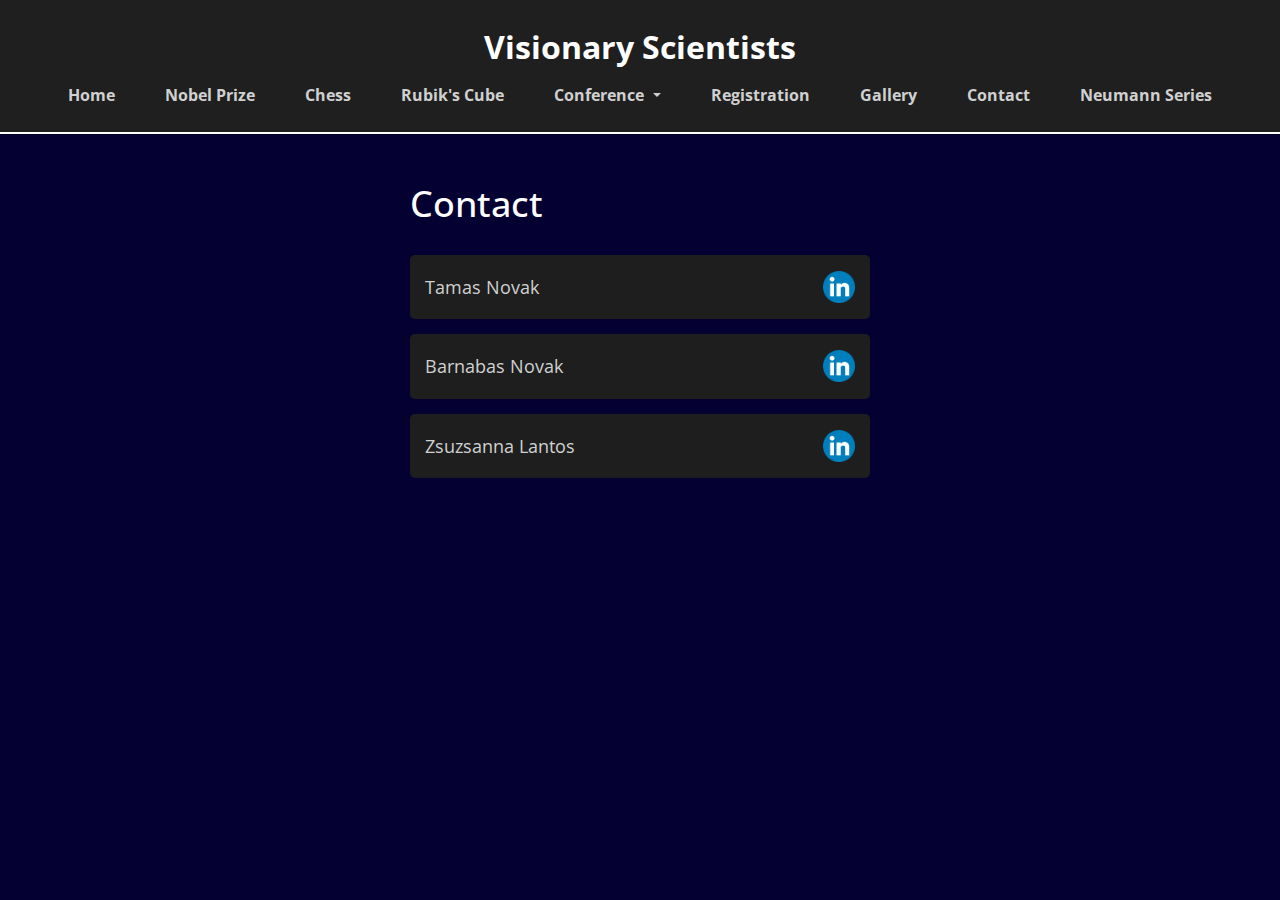
<file: contact.html>
<!DOCTYPE HTML>
<html>
<head>
    <title>Visionary Scientists</title>
     <meta charset="utf-8" />
    <meta name="viewport" content="width=device-width, initial-scale=1, user-scalable=no" />
    <meta name="description" content="Join the Visionary Scientists at the 2024 Neumann Series Conference at Liberty Science Center. Celebrate mathematics, AI, game theory, and more." />
    <meta name="keywords" content="Visionary Scientists, visionary science, VISIONARY SCIENCE, visionary sciences, visionaryscientists, VISIONARYSCIENTISTS, neumannseries, libertysciencecenterhostsvisionaryscientists, Liberty Science Center, Tamas Novak, Barnabas Novak, John von Neumann, game theory, chess, Rubik's Cube" />
    <meta name="author" content="Tamas Novak, Barnabas Novak" />
    <link rel="stylesheet" href="https://fonts.googleapis.com/css2?family=Open+Sans:wght@300;400;600&display=swap">
    <link rel="stylesheet" href="https://stackpath.bootstrapcdn.com/bootstrap/4.5.2/css/bootstrap.min.css">
    <link rel="stylesheet" href="assets/css/styles.css" />
    <!-- Google tag (gtag.js) -->
    <script async src="https://www.googletagmanager.com/gtag/js?id=G-LW2LMRQT2Z"></script>
    <script>
        window.dataLayer = window.dataLayer || [];
        function gtag() { dataLayer.push(arguments); }
        gtag('js', new Date());
        gtag('config', 'G-LW2LMRQT2Z');
    </script>
</head>

<body class="is-preload">

    <!-- Wrapper -->
    <div id="page-wrapper">

        <!-- Navigation -->
        <header id="header" class="Neumann Series conference, third conference as Visionaries of Sciences, Visionary Scientists at Neumann Conference 2024">
            <h1><a href="index.html" alt="Visionary Scientists, Neumann Conference, Neumann Conference Series">Visionary Scientists</a></h1>
            <nav id="nav">
                <ul class="nav justify-content-center">
                    <li class="nav-item"><a class="nav-link" href="index.html">Home</a></li>
                    <li class="nav-item"><a class="nav-link" href="nobelprize.html">Nobel Prize</a></li>
                    <li class="nav-item"><a class="nav-link" href="chess.html">Chess</a></li>
                    <li class="nav-item"><a class="nav-link" href="rubikscube.html">Rubik's Cube</a></li>
                    <li class="nav-item dropdown">
                        <a class="nav-link dropdown-toggle" href="conference.html" id="dropdownMenuLink" role="button" data-toggle="dropdown" aria-haspopup="true" aria-expanded="false">
                            Conference
                        </a>
                        <div class="dropdown-menu" aria-labelledby="dropdownMenuLink">
                            <a class="dropdown-item" href="speakers.html">Speakers</a>
                            <a class="dropdown-item" href="program.html">Programs</a>
                        </div>
                    </li>
                    <li class="nav-item"><a class="nav-link" href="registration.html">Registration</a></li>
                    <li class="nav-item"><a class="nav-link" href="gallery.html">Gallery</a></li>
                    <li class="nav-item"><a class="nav-link" href="contact.html">Contact</a></li>
                    <li class="nav-item"><a class="nav-link" href="https://www.neumannseries.com">Neumann Series</a></li>
                </ul>
            </nav>
        </header>

            <!-- Contact Container -->
    <div id="contact-container" class="container mt-5">
        <h1>Contact</h1>
        <div class="contact-item d-flex justify-content-between align-items-center">
            <p>Tamas Novak</p>
            <a href="https://www.linkedin.com/in/tamas-novak-820b3364/" target="_blank">
                <img src="images/LinkedIn_icon_circle.svg.png" alt="Tamas Novak LinkedIn Profile">
            </a>
        </div>
        <div class="contact-item d-flex justify-content-between align-items-center">
            <p>Barnabas Novak</p>
            <a href="https://www.linkedin.com/in/barnabas-novak/" target="_blank">
                <img src="images/LinkedIn_icon_circle.svg.png" alt="Barnabas Novak LinkedIn Profile">
            </a>
        </div>
        <div class="contact-item d-flex justify-content-between align-items-center">
            <p>Zsuzsanna Lantos</p>
            <a href="https://www.linkedin.com/in/zsuzsanna-lantos-902105153/" target="_blank">
                <img src="images/LinkedIn_icon_circle.svg.png" alt="Zsuzsanna Lantos LinkedIn Profile">
            </a>
        </div>
    </div>

    <!-- Bootstrap JS and dependencies -->
    <script src="https://code.jquery.com/jquery-3.5.1.slim.min.js"></script>
    <script src="https://cdn.jsdelivr.net/npm/@popperjs/core@2.9.2/dist/umd/popper.min.js"></script>
    <script src="https://stackpath.bootstrapcdn.com/bootstrap/4.5.2/js/bootstrap.min.js"></script>
</body>
</html>
</file>
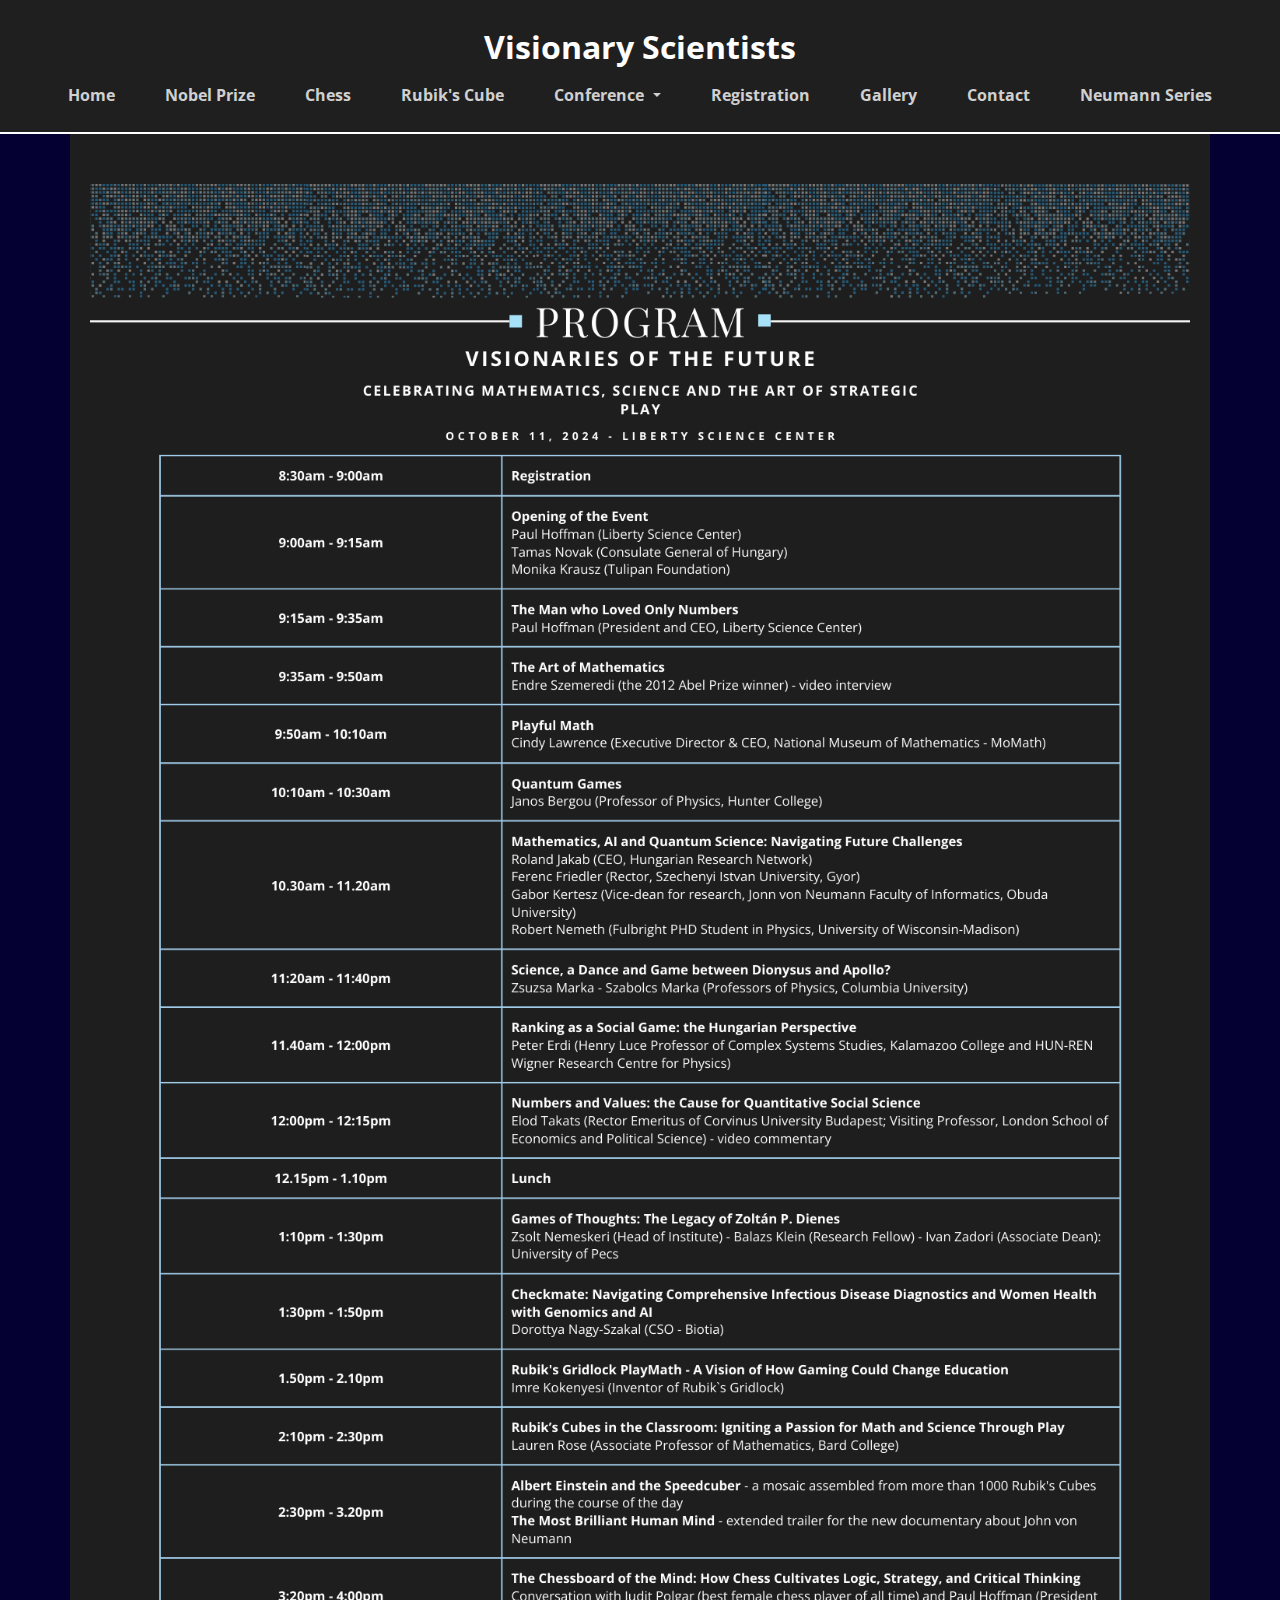
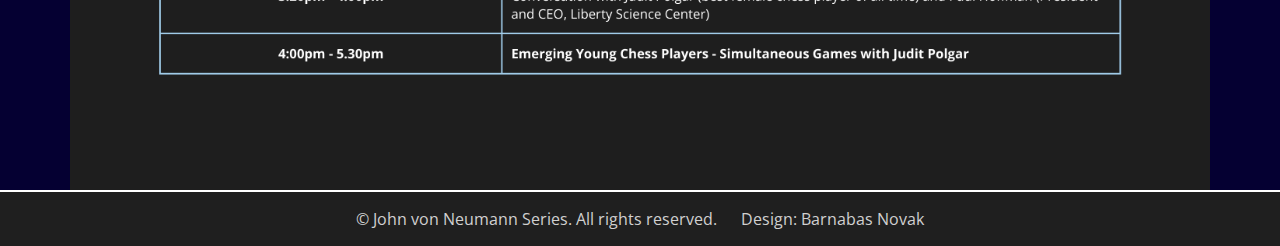
<file: program.html>
<!DOCTYPE HTML>
<html>
<head>
    <title>Visionary Scientists</title>
     <meta charset="utf-8" />
    <meta name="viewport" content="width=device-width, initial-scale=1, user-scalable=no" />
    <meta name="description" content="Join the Visionary Scientists at the 2024 Neumann Series Conference at Liberty Science Center. Celebrate mathematics, AI, game theory, and more." />
    <meta name="keywords" content="Visionary Scientists, visionary science, VISIONARY SCIENCE, visionary sciences, visionaryscientists, VISIONARYSCIENTISTS, neumannseries, libertysciencecenterhostsvisionaryscientists, Liberty Science Center, Tamas Novak, Barnabas Novak, John von Neumann, game theory, chess, Rubik's Cube" />
    <meta name="author" content="Tamas Novak, Barnabas Novak" />
    <link rel="stylesheet" href="https://fonts.googleapis.com/css2?family=Open+Sans:wght@300;400;600&display=swap">
    <link rel="stylesheet" href="https://stackpath.bootstrapcdn.com/bootstrap/4.5.2/css/bootstrap.min.css">
    <link rel="stylesheet" href="assets/css/styles.css" />
    <!-- Google tag (gtag.js) -->
    <script async src="https://www.googletagmanager.com/gtag/js?id=G-LW2LMRQT2Z"></script>
    <script>
        window.dataLayer = window.dataLayer || [];
        function gtag() { dataLayer.push(arguments); }
        gtag('js', new Date());
        gtag('config', 'G-LW2LMRQT2Z');
    </script>
    </head>
    
    <style>
        .image-wrapper {
            display: flex;
            justify-content: center;
            align-items: center;
        }
    
        .image-wrapper img {
            width: 100%; 
            max-width: 1200px;
            height: auto; 
        }
    </style>


<body class="is-preload">

    <!-- Wrapper -->
    <div id="page-wrapper">

        <!-- Navigation -->
        <header id="header" class="Neumann Series conference, third conference as Visionaries of Sciences, Visionary Scientists at Neumann Conference 2024">
            <h1><a href="index.html" alt="Visionary Scientists, Neumann Conference, Neumann Conference Series">Visionary Scientists</a></h1>
            <nav id="nav">
                <ul class="nav justify-content-center">
                    <li class="nav-item"><a class="nav-link" href="index.html">Home</a></li>
                    <li class="nav-item"><a class="nav-link" href="nobelprize.html">Nobel Prize</a></li>
                    <li class="nav-item"><a class="nav-link" href="chess.html">Chess</a></li>
                    <li class="nav-item"><a class="nav-link" href="rubikscube.html">Rubik's Cube</a></li>
                    <li class="nav-item dropdown">
                        <a class="nav-link dropdown-toggle" href="conference.html" id="dropdownMenuLink" role="button" data-toggle="dropdown" aria-haspopup="true" aria-expanded="false">
                            Conference
                        </a>
                        <div class="dropdown-menu" aria-labelledby="dropdownMenuLink">
                            <a class="dropdown-item" href="speakers.html">Speakers</a>
                            <a class="dropdown-item" href="program.html">Programs</a>
                        </div>
                    </li>
                    <li class="nav-item"><a class="nav-link" href="registration.html">Registration</a></li>
                    <li class="nav-item"><a class="nav-link" href="gallery.html">Gallery</a></li>
                    <li class="nav-item"><a class="nav-link" href="contact.html">Contact</a></li>
                    <li class="nav-item"><a class="nav-link" href="https://www.neumannseries.com">Neumann Series</a></li>
                </ul>
            </nav>
        </header>

        <section id="main" class="container">
            <div class="image-wrapper text-center">
            <div class="image-wrapper">
                <img src="images/Visionary Scientists.png" class="img-fluid" alt="Visionary Scientists Conference Program, details, schedule">
            </div>
        </div>
        </section>

         <!-- Footer -->
         <footer id="footer">
            <ul class="copyright">
                <li>&copy; John von Neumann Series. All rights reserved.</li>
                <li>Design: Barnabas Novak</li>
            </ul>
        </footer>
</file>
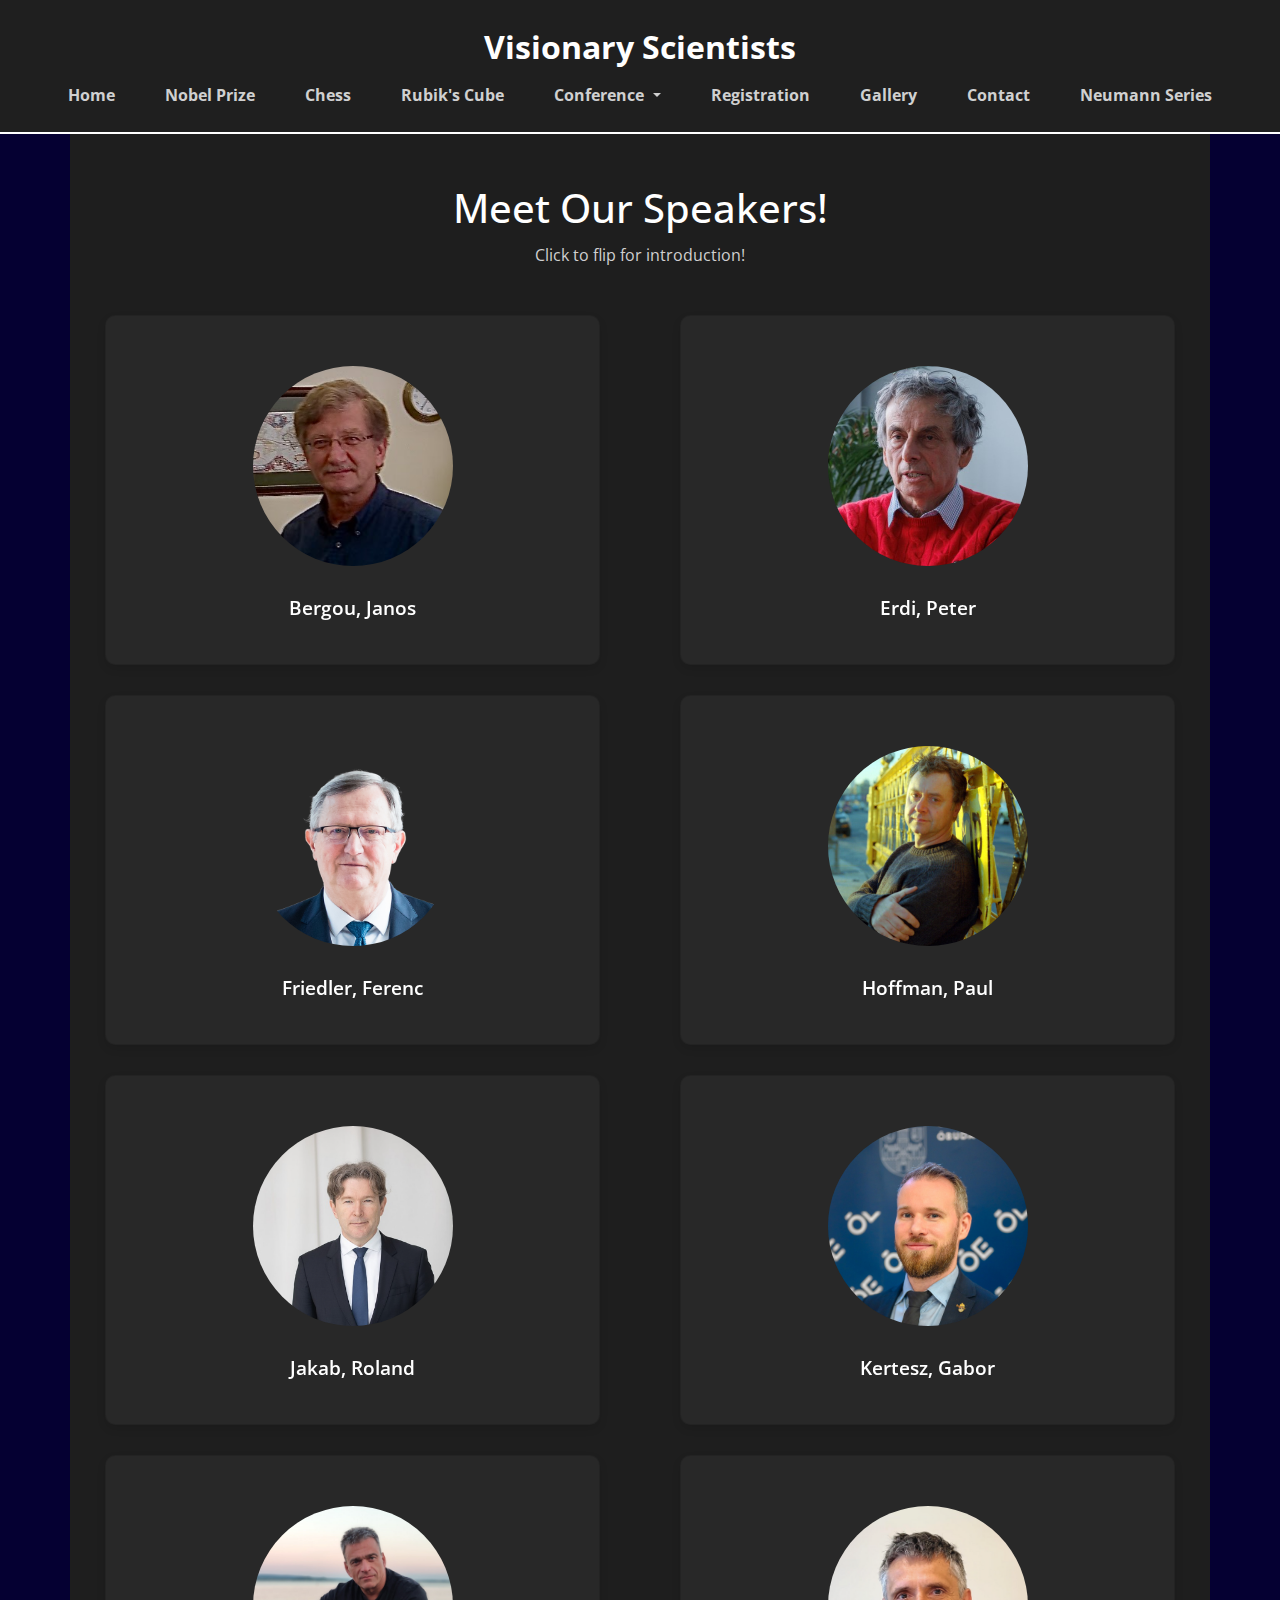
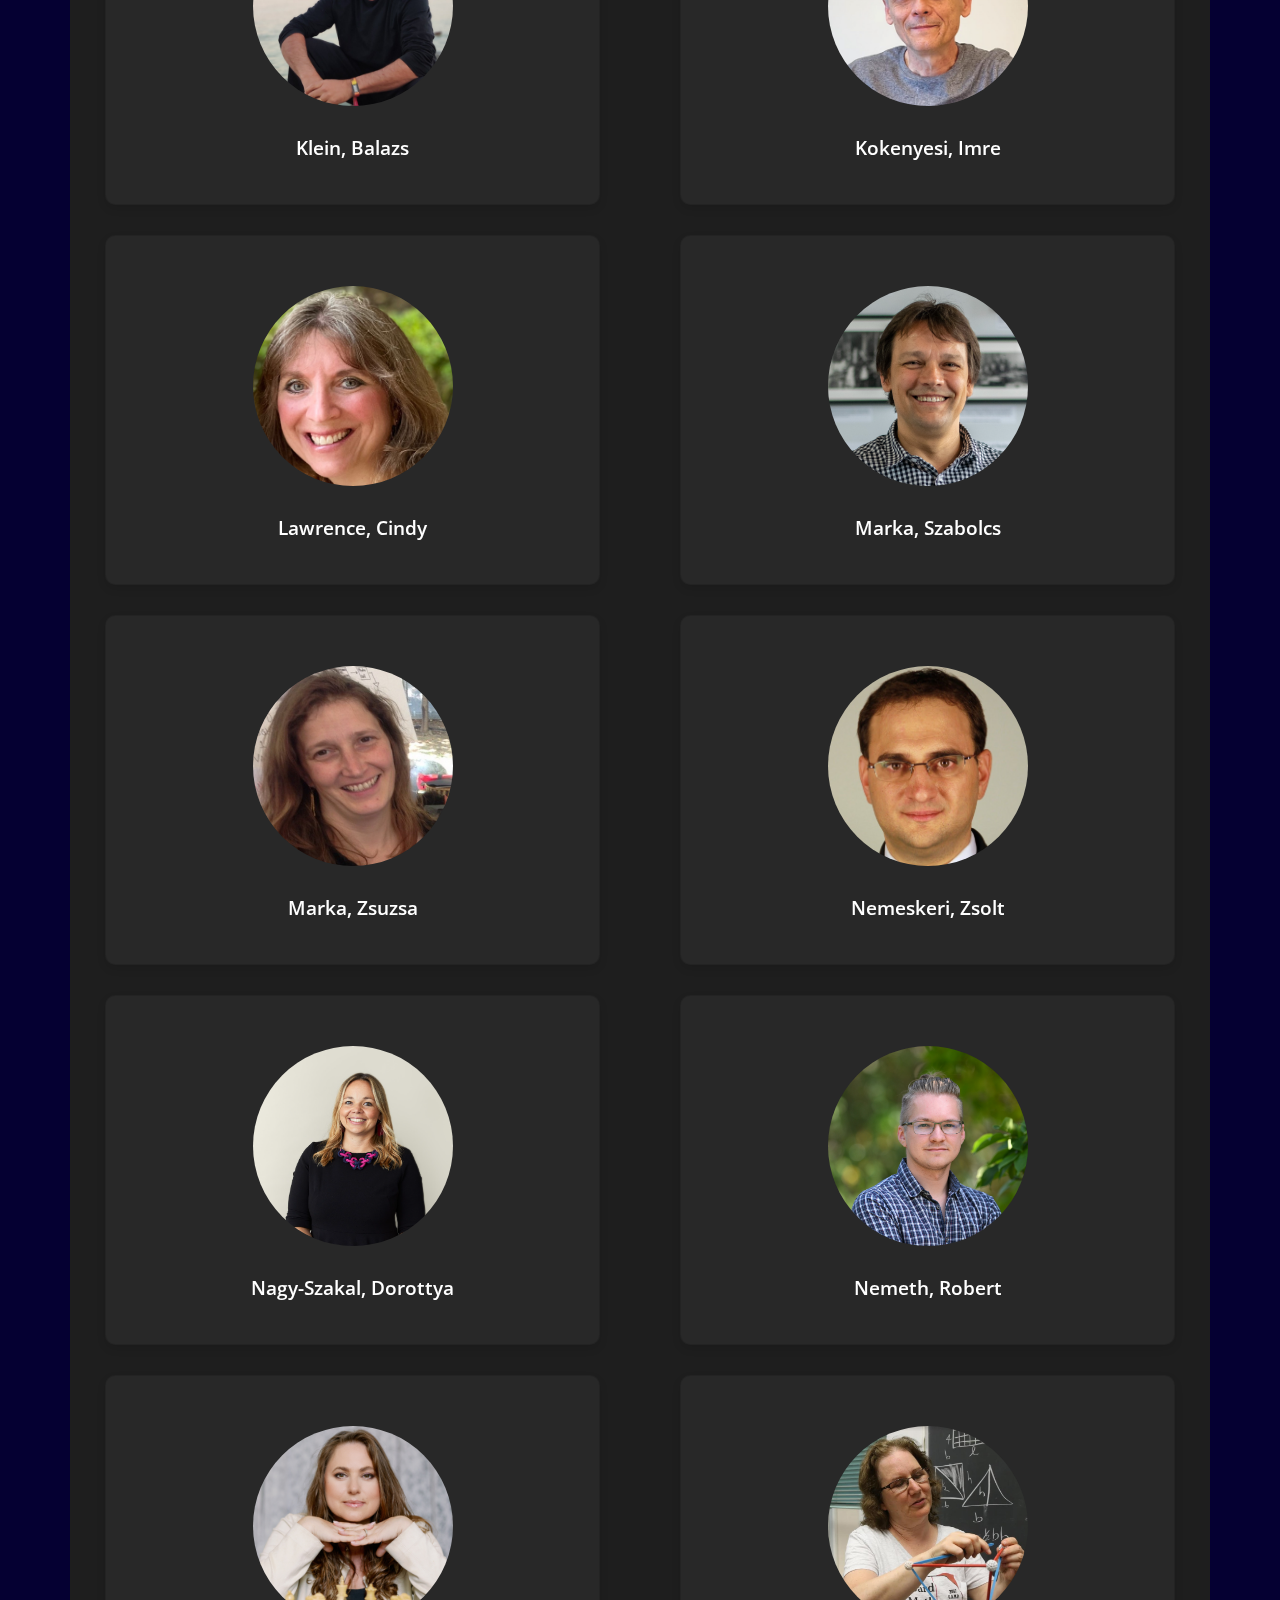
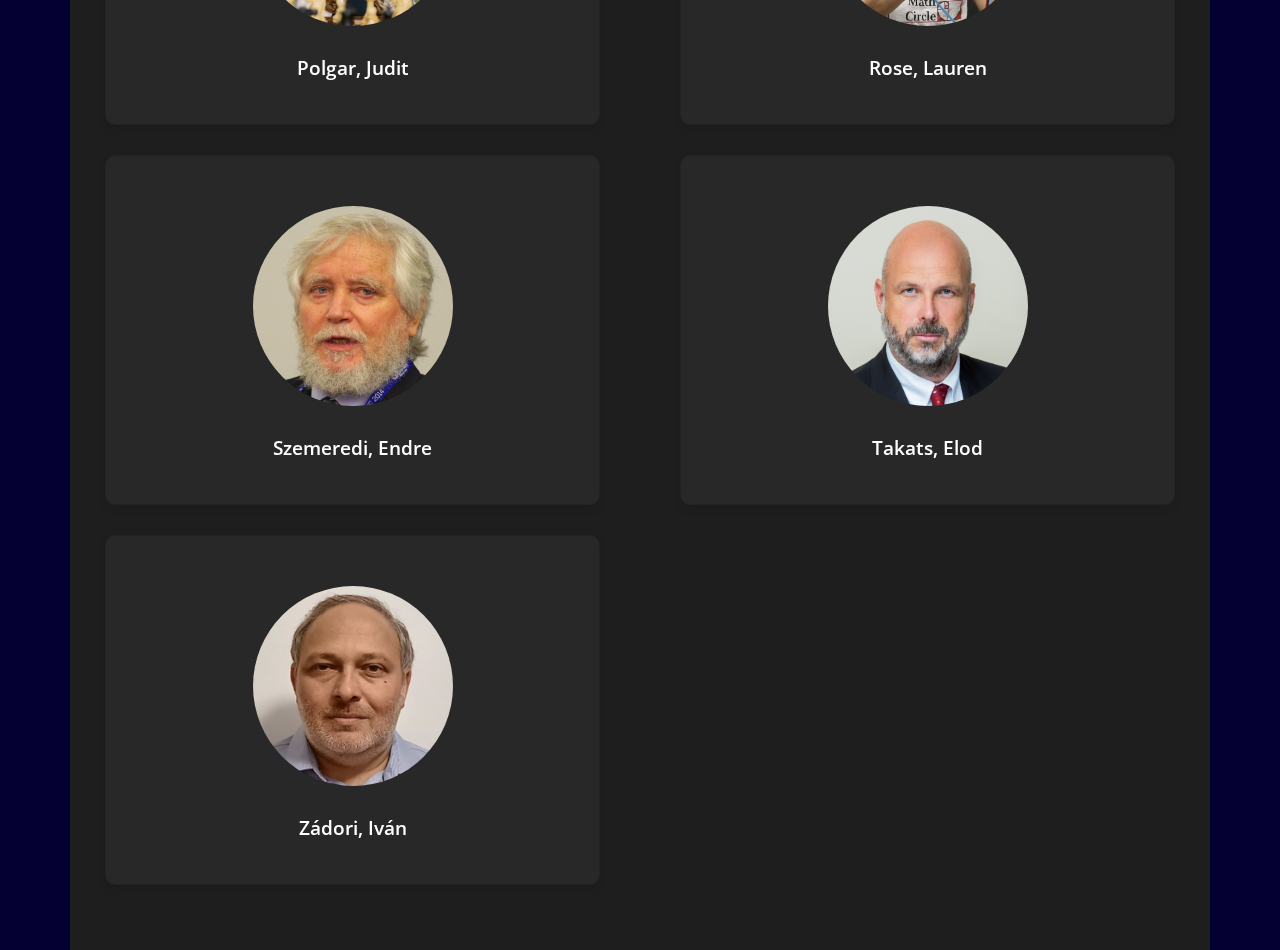
<file: speakers.html>
<!DOCTYPE HTML>
<html>
<head>
    <title>Visionary Scientists</title>
     <meta charset="utf-8" />
    <meta name="viewport" content="width=device-width, initial-scale=1, user-scalable=no" />
    <meta name="description" content="Join the Visionary Scientists at the 2024 Neumann Series Conference at Liberty Science Center. Celebrate mathematics, AI, game theory, and more." />
    <meta name="keywords" content="Visionary Scientists, visionary science, VISIONARY SCIENCE, visionary sciences, visionaryscientists, VISIONARYSCIENTISTS, neumannseries, libertysciencecenterhostsvisionaryscientists, Liberty Science Center, Tamas Novak, Barnabas Novak, John von Neumann, game theory, chess, Rubik's Cube" />
    <meta name="author" content="Tamas Novak, Barnabas Novak" />
    <link rel="stylesheet" href="https://fonts.googleapis.com/css2?family=Open+Sans:wght@300;400;600&display=swap">
    <link rel="stylesheet" href="https://stackpath.bootstrapcdn.com/bootstrap/4.5.2/css/bootstrap.min.css">
    <link rel="stylesheet" href="assets/css/styles.css" />
    <!-- Google tag (gtag.js) -->
    <script async src="https://www.googletagmanager.com/gtag/js?id=G-LW2LMRQT2Z"></script>
    <script>
        window.dataLayer = window.dataLayer || [];
        function gtag() { dataLayer.push(arguments); }
        gtag('js', new Date());
        gtag('config', 'G-LW2LMRQT2Z');
    </script>
    </head>


    <style>
        /* Container for all flashcards */
        .flashcard-container {
            display: flex;
            flex-wrap: wrap;
            justify-content: space-between;
        }

        /* Individual card styling */
        .card {
            background-color: rgb(40, 40, 40); /* Set card background color */
            margin: 15px;
            padding: 0; /* Remove padding to allow full container use */
            border-radius: 10px;
            box-shadow: 0 4px 8px rgba(0, 0, 0, 0.1);
            width: 45%; /* Two cards per row */
            position: relative;
            perspective: 1000px; /* For 3D flip effect */
            cursor: pointer; /* Makes card clickable */
            height: 350px; /* Set fixed height for each card */
        }

        /* Inner container for flipping */
        .flip-card-inner {
            position: relative;
            width: 100%;
            height: 100%;
            transition: transform 0.6s;
            transform-style: preserve-3d;
        }

        /* Front and back of the card */
        .card-front, .card-back {
            position: absolute;
            width: 100%;
            height: 100%;
            backface-visibility: hidden;
            display: flex;
            flex-direction: column;
            justify-content: flex-start; /* Align items at the top */
            align-items: center;
            padding: 0; /* Remove padding */
            border-radius: 10px;
        }

        /* Back styling */
        .card-back {
            transform: rotateY(180deg);
            background-color: rgb(40, 40, 40);
            color: white;
        }

        /* Card flipping on click */
        .flipped .flip-card-inner {
            transform: rotateY(180deg);
        }

        /* Image styling */
        .speaker-img {
            width: 200px; /* Increase image size */
            height: 200px; /* Increase image size */
            border-radius: 50%;
            margin-bottom: 0;
            margin-top: 50px; /* Remove margin */
        }

        /* Title and description */
        .card-title {
            font-size: 1.2rem; /* Reduce font size */
            font-weight: 600;
            color: white;
            margin-top: 10px;
            text-align: center; /* Center title */
        }

        .card-text {
            font-size: 0.7rem; /* Reduce font size */
            margin: 0; /* Remove margin */
            text-align: justify; /* Justify text */
            color: white;
            width: 100%; /* Full width */
            overflow: hidden; /* Hide overflow */
            text-overflow: ellipsis; /* Add ellipsis for overflow text */
            white-space: normal; /* Allow text to wrap */
        }

        /* Adjust card layout for smaller screens */
        @media (max-width: 768px) {
            .card {
                width: 100%; /* Full width on small screens */
            }
        }

    </style>
<body class="is-preload">

    <!-- Wrapper -->
    <div id="page-wrapper">

        <!-- Navigation -->
        <header id="header" class="Neumann Series conference, third conference as Visionaries of Sciences, Visionary Scientists at Neumann Conference 2024">
            <h1><a href="index.html" alt="Visionary Scientists, Neumann Conference, Neumann Conference Series">Visionary Scientists</a></h1>
            <nav id="nav">
                <ul class="nav justify-content-center">
                    <li class="nav-item"><a class="nav-link" href="index.html">Home</a></li>
                    <li class="nav-item"><a class="nav-link" href="nobelprize.html">Nobel Prize</a></li>
                    <li class="nav-item"><a class="nav-link" href="chess.html">Chess</a></li>
                    <li class="nav-item"><a class="nav-link" href="rubikscube.html">Rubik's Cube</a></li>
                    <li class="nav-item dropdown">
                        <a class="nav-link dropdown-toggle" href="conference.html" id="dropdownMenuLink" role="button" data-toggle="dropdown" aria-haspopup="true" aria-expanded="false">
                            Conference
                        </a>
                        <div class="dropdown-menu" aria-labelledby="dropdownMenuLink">
                            <a class="dropdown-item" href="speakers.html">Speakers</a>
                            <a class="dropdown-item" href="program.html">Programs</a>
                        </div>
                    </li>
                    <li class="nav-item"><a class="nav-link" href="registration.html">Registration</a></li>
                    <li class="nav-item"><a class="nav-link" href="gallery.html">Gallery</a></li>
                    <li class="nav-item"><a class="nav-link" href="contact.html">Contact</a></li>
                    <li class="nav-item"><a class="nav-link" href="https://www.neumannseries.com">Neumann Series</a></li>
                </ul>
            </nav>
        </header>

    <!-- Wrapper -->
    <div id="page-wrapper">

        <!-- Main content -->
        <section id="main" class="container">
            <h1 align="center">Meet Our Speakers!</h1>
            <p align="center">Click to flip for introduction!</p>
            <div class="flashcard-container">
                

                 <!-- Speaker 17 -->
                 <div class="card flashcard" id="speaker17" onclick="flipCard('speaker17')">
                    <div class="flip-card-inner">
                        <div class="card-front">
                            <img src="images/bergou.png" alt="Bergou, Janos" class="speaker-img">
                            <div class="card-body">
                                <h3 class="card-title">Bergou, Janos</h3>
                            </div>
                        </div>
                        <div class="card-back">
                            <div class="card-body">
                                <p class="card-text">János Bergou is a Hungarian physicist and academic who currently holds a professorship at Hunter College and the Graduate Center of the City University of New York. He has been a Fellow of the Optical Society of America since 2006, and the American Physical Society since 2009 for "outstanding work in the field of quantum optics and quantum information”.  He was awarded the Officer’s Cross of the Order of Merit of the Republic of Hungary (2013). He is Honorary Doctor of the University of Pécs (2013) and External Member of the Chilean Academy of Science since 2017. He earned a Master of Science (1970) and a PhD summa cum laude in Theoretical Physics (1975) from the Loránd Eötvös University in Budapest. He received the degree of Doctor of Science from the Hungarian Academy of Sciences in 1994. He is the founding president of the New York Hungarian Scientific Society, which regularly brings together scientists born in Hungary and working in the United States.</p>
                            </div>
                        </div>
                    </div>
                </div>


                <!-- Speaker 1 -->
                <div class="card flashcard" id="speaker1" onclick="flipCard('speaker1')">
                    <div class="flip-card-inner">
                        <div class="card-front">
                            <img src="images/erdi.jpg" alt="Erdi, Peter" class="speaker-img">
                            <div class="card-body">
                                <h3 class="card-title">Erdi, Peter</h3>
                            </div>
                        </div>
                        <div class="card-back">
                            <div class="card-body">
                                <p class="card-text">Péter Érdi has served since 2002 as the Henry Luce Professor of Complex Systems Studies at Kalamazoo College in Kalamazoo, Michigan, where he teaches interdisciplinary classes and is cross-appointed in the physics and psychology departments. Péter Érdi grew up in Budapest, now an emeritus research professor at the Wigner Research Centre for Physics. Érdi served as the Editor-in-Chief of the Elsevier journal Cognitive Systems Research and vice-president of the International Neural Network Society. He is a founding director of a study abroad program, the Budapest Semester in Cognitive Science, which takes international students to Budapest for a semester. Péter Érdi has written well-accepted books published by Princeton University Press, MIT Press, and Springer. The book RANKING: The Unwritten Rules of the Social Game We All Play (Oxford University Press, 2020) has been translated into Chinese (with both simple and complex characters), German, Hungarian, Japanese, and Korean.</p>
                            </div>
                        </div>
                    </div>
                </div>

                <!-- Speaker 19 -->
                <div class="card flashcard" id="speaker19" onclick="flipCard('speaker19')">
                    <div class="flip-card-inner">
                        <div class="card-front">
                            <img src="images/Prof_Dr_Friedler_Ferenc.png" alt="Friedler, Ferenc" class="speaker-img">
                            <div class="card-body">
                                <h3 class="card-title">Friedler, Ferenc</h3>
                            </div>
                        </div>
                        <div class="card-back">
                            <div class="card-body">
                                <p class="card-text">Professor Ferenc Friedler graduated in mathematics (1977), received CSc degree (1990) and
                                    Doctor of Science degree (1995) in process systems engineering. His main research activity is
                                    related to the design and operation of complex engineering systems. Together with late L.T.
                                    Fan, founders of the P-graph framework to provide theoretical basis for synthesizing complex
                                    engineering systems. Founder of international conferences and academic organizations. As the
                                    president of John von Neumann Computer Society (2013 – 2019), initiated the foundation of
                                    John von Neumann Professorship at Budapest University of Technology and Economics.
                                    Currently, he is the Rector and Scientific Vice-president of Széchenyi István University. Honored
                                    with several awards including John von Neumann Prize, 2007; Dennis Gabor Prize, 2008;
                                    Széchenyi Prize, 2010; Egervary Memorial Award, 2010; Honorary doctorate, National Technical
                                    University Kharkiv, 2012.</p>
                            </div>
                        </div>
                    </div>
                </div>
                

                <!-- Speaker 2 -->
                <div class="card flashcard" id="speaker2" onclick="flipCard('speaker2')">
                    <div class="flip-card-inner">
                        <div class="card-front">
                            <img src="images/Hoffman, Paul.jpg" alt="Hoffman, Paul" class="speaker-img">
                            <div class="card-body">
                                <h3 class="card-title">Hoffman, Paul</h3>
                            </div>
                        </div>
                        <div class="card-back">
                            <div class="card-body">
                                <p class="card-text">Paul Hoffman is the President and CEO of Liberty Science Center. As a writer, Hoffman's work explores the relationship between genius, madness, obsession and creativity. He is the author of 11 books, most recently a memoir about the world of championship chess, King’s Gambit: A Son, a Father, and the World’s Most Dangerous Game. Hoffman’s first biography, The Man Who Loved Only Numbers: The Story of Paul Erdös and the Search for Mathematical Truth, was published in 16 languages and won the Rhône-Poulenc prize for best science book of the year. A noted expert on the public understanding of science, Hoffman has advised NASA, the National Science Foundation, the National Academy of Engineering, the American Association for the Advancement of Science, and the Institute of Electrical and Electronics Engineers. Hoffman was elected to the American Academy of Arts and Sciences and graduated summa cum laude and Phi Beta Kappa from Harvard College. He has played chess with Magnus Carlsen, Garry Kasparov, Judit Polgár, and Howard Stern.  </p>
                            </div>
                        </div>
                    </div>
                </div>


                <!-- Speaker 3 -->
                <div class="card flashcard" id="speaker3" onclick="flipCard('speaker3')">
                    <div class="flip-card-inner">
                        <div class="card-front">
                            <img src="images/jakab.png" alt="Jakab, Roland" class="speaker-img">
                            <div class="card-body">
                                <h3 class="card-title">Jakab, Roland</h3>
                            </div>
                        </div>
                        <div class="card-back">
                            <div class="card-body">
                                <p class="card-text">Roland Jakab is the Chief Executive Officer of HUN-REN (Hungarian Research
                                    Network). He started his professional career in 2000, joining Ericsson Hungary Ltd.,
                                    where he was later appointed Head of Strategy for the Central Europe region,
                                    covering eight countries. In his professional corporate activities, he has played a
                                    leading role in the introduction of several technological innovations (3G, 4G, 5G) and
                                    the dissemination of cutting-edge research and development in Hungary. Currently
                                    he chairs several professional organisations: President of the Artificial Intelligence
                                    Coalition, Chairman of the Hungarian European Business Council (HEBC), President
                                    of the Swedish Chamber of Commerce in Hungary, President of BME`s Supporters
                                    and Friends Association, Founding Vice President of the Alliance for the Future
                                    Engineers, Board member of the 5G Coalition, Member of the Cooperative Doctoral
                                    Collegium, Member of the National Advisory Committee of National Laboratories.</p>
                            </div>
                        </div>
                    </div>
                </div>

                <!-- Speaker 20 -->
                <div class="card flashcard" id="Speaker20" onclick="flipCard('Speaker20')">
                    <div class="flip-card-inner">
                        <div class="card-front">
                            <img src="images/kertesz.jpg" alt="Kertesz, Gabor" class="speaker-img">
                            <div class="card-body">
                                <h3 class="card-title">Kertesz, Gabor</h3>
                            </div>
                        </div>
                        <div class="card-back">
                            <div class="card-body">
                                <p class="card-text">Gábor Kertész is an associate professor and vice-dean for research at the John von Neumann Faculty of Informatics, Obuda University, Budapest, Hungary. A senior member of IEEE, Dr. Kertész specializes in deep learning, metric learning, and applied machine intelligence. He is the founding president of the High Performance Computing division within the John von Neumann Computer Society and serves as president of the IEEE Computational Intelligence Hungary Chapter.
                                    Earned his MSc in Computer Science from Eötvös Loránd University in 2014, he received his PhD in 2019 in Information Science and  Technology from Obuda University; his research focus was on computer vision, parallel processing and deep machine learning. He currently leads the Applied Machine Learning Research Group at Óbuda University.</p>
                            </div>
                        </div>
                    </div>
                </div>


                <!-- Speaker 4 -->
                <div class="card flashcard" id="Speaker4" onclick="flipCard('Speaker4')">
                    <div class="flip-card-inner">
                        <div class="card-front">
                            <img src="images/image.png" alt="Balázs Klein" class="speaker-img">
                            <div class="card-body">
                                <h3 class="card-title">Klein, Balazs</h3>
                            </div>
                        </div>
                        <div class="card-back">
                            <div class="card-body">
                                <p class="card-text">Balázs Klein has a Masters degree in law and psychology, and a PhD in economics. He currently researches, develops and distributes computerised online aptitude tests and talent identification tools within his own company (Testar Ltd.). Tens of thousands of the novel online adaptive ability tests he developed are administered worldwide each year with adults and children, both in the educational and in the competitive sphere. In addition to his scientific work, he also works as a person-centered psychologist in individual and group settings.</p>
                            </div>
                        </div>
                    </div>
                </div>

                <!-- Speaker 5 -->
                <div class="card flashcard" id="speaker5" onclick="flipCard('speaker5')">
                    <div class="flip-card-inner">
                        <div class="card-front">
                            <img src="images/imre kokenyesi photo.png" alt="Kokenyesi, Imre" class="speaker-img">
                            <div class="card-body">
                                <h3 class="card-title">Kokenyesi, Imre</h3>
                            </div>
                        </div>
                        <div class="card-back">
                            <div class="card-body">
                                <p class="card-text">Imre Kökényesi is a multi-award-winning game, puzzle, and toy designer, and a design educator at MOME. His expertise spans cognition research, educational methods, and engineering. He leads a team of psychologists, researchers, and IT-AI experts to create innovative, data-driven learning systems for kindergartens and schools, integrating online and offline methods. Imre’s goal is to enhance cognitive abilities through specially designed puzzles and games. His projects include a game-based cognitive test that improves traditional assessment methods and a personalized math education system for early learners, blending AI with human mentorship.</p>
                            </div>
                        </div>
                    </div>
                </div>

                 <!-- Speaker 6 -->
                 <div class="card flashcard" id="speaker6" onclick="flipCard('speaker6')">
                    <div class="flip-card-inner">
                        <div class="card-front">
                            <img src="images/Lawrence, Cindy.jpeg" alt="Lawrence, Cindy" class="speaker-img">
                            <div class="card-body">
                                <h3 class="card-title">Lawrence, Cindy</h3>
                            </div>
                        </div>
                        <div class="card-back">
                            <div class="card-body">
                                <p class="card-text">Cindy Lawrence is the Executive Director and CEO of the National Museum of Mathematics (MoMath). Under her stewardship, MoMath has attracted more than one million onsite visitors and has engaged audiences in 125 countries around the world. The innovative and engaging exhibits and programs developed by Ms. Lawrence and her team have resulted in numerous awards for MoMath, including the Communications Award for Public Outreach from the Joint Policy Board for Mathematics and the American Alliance of Museums Media and Technology Professional Network MUSE Award. In her day-to-day role, Ms. Lawrence focuses on the creative design process for exhibits and programs,as well as overseeing all aspects of operations. She serves as a consultant for math museums in formation around the world; she has delivered talks to a variety of audiences including families, teachers and students, museum professionals; women’s groups, and other math and science-oriented organizations; and she has authored numerous articles about the role of mathematics in building community. </p>
                            </div>
                        </div>
                    </div>
                </div>

                <!-- Speaker 16 -->
                <div class="card flashcard" id="speaker16" onclick="flipCard('speaker16')">
                    <div class="flip-card-inner">
                        <div class="card-front">
                            <img src="images/marka.png" alt="Marka, Szabolcs" class="speaker-img">
                            <div class="card-body">
                                <h3 class="card-title">Marka, Szabolcs</h3>
                            </div>
                        </div>
                        <div class="card-back">
                            <div class="card-body">
                                <p class="card-text">Marka Szabolcs is the co-discoverer of cosmic gravitational waves; his extensive research ranges from astrophysics to biophysics. After graduating from Kossuth Lajos University in Hungary, he earned his doctorate at Vanderbilt University in the United States. He conducted research at Cornell University and the California Institute of Technology, and in 2004 he became a lecturer at Columbia University. His work is often covered by the international media, from the New York Times to Die Zeit to the Economist. He is the recipient of the Blavatnik Prize and co-winner of several prizes, including the Breakthrough Prize in Fundamental Physics and the Gruber Cosmology Prize. He strongly believes that in addition to the search for fundamental discoveries, scientists should also invest in improving human life by using their experience and creativity. He is convinced that science can make us live happier, healthier, and longer lives; moreover, engagement in art+explorations can make it worth living!</p>
                            </div>
                        </div>
                    </div>
                </div>

                <!-- Speaker 15 -->
                <div class="card flashcard" id="speaker15" onclick="flipCard('speaker15')">
                    <div class="flip-card-inner">
                        <div class="card-front">
                            <img src="images/zsuzsa.png" alt="Marka, Zsuzsa" class="speaker-img">
                            <div class="card-body">
                                <h3 class="card-title">Marka, Zsuzsa</h3>
                            </div>
                        </div>
                        <div class="card-back">
                            <div class="card-body">
                                <p class="card-text">Professor Zsuzsa Márka is a scientist at Columbia Astrophysics Laboratory. She works on the Laser Interferometer Gravitational-wave Observatory (LIGO) project that in 2016 announced the first direct detection of gravitational-waves. Márka led the project that built the LIGO and KAGRA timing distribution systems, key subsystems for instrument control and gravitational wave data acquisition, at Columbia University. She works with members of the Columbia Experimental Gravity group on various aspects of gravitational-wave multimessenger astrophysics with a special focus on joint high-energy neutrino and gravitational wave searches. She is also involved in the development of new technologies through the Columbia BioOptics Group with a focus on combating disease transmitting vectors via optical and acoustic technologies and a murine model of neurodegenerative diseases. As the mother of four children, Márka believes educating young minds for the beauty and value of scientific endeavors is very important for progress.</p>
                            </div>
                        </div>
                    </div>
                </div>

                <!-- Speaker 7 -->
                <div class="card flashcard" id="speaker7" onclick="flipCard('speaker7')">
                    <div class="flip-card-inner">
                        <div class="card-front">
                            <img src="images/nzs kép.jpg" alt="Nemeskeri Zsolt" class="speaker-img">
                            <div class="card-body">
                                <h3 class="card-title">Nemeskeri, Zsolt</h3>
                            </div>
                        </div>
                        <div class="card-back">
                            <div class="card-body">
                                <p class="card-text">Zsolt Nemeskeri is a prominent academic leader and researcher with a deep
                                    expertise in cultural and social sciences. He currently holds the position of full
                                    professor and Director at the Institute of Cultural and Social Sciences, Faculty of
                                    Cultural Sciences, Teacher Training, and Regional Development at the University of
                                    Pécs, Hungary. In addition, he is also a full professor at Gál Ferenc University,
                                    Hungary. Dr. Nemeskéri has made substantial contributions to the academic
                                    community through his prolific publication record, which includes over 350 scientific
                                    papers. His work has garnered significant recognition, evidenced by over 500
                                    independent citations and several prestigious awards, including the R. Wayne Pace
                                    HRD Book of the Year Award and the Hungarian Innovation Award (for the Dienes
                                    MathLab innovation). His intellectual contributions are complemented by his active
                                    involvement in academic governance, including memberships in several editorial
                                    boards and scientific committees, such as the Hungarian Academy of Sciences.</p>
                            </div>
                        </div>
                    </div>
                </div>


                <!-- Speaker 14 -->
                <div class="card flashcard" id="speaker14" onclick="flipCard('speaker14')">
                    <div class="flip-card-inner">
                        <div class="card-front">
                            <img src="images/dori.png" alt="Nagy-Szakal, Dorottya" class="speaker-img">
                            <div class="card-body">
                                <h3 class="card-title">Nagy-Szakal, Dorottya</h3>
                            </div>
                        </div>
                        <div class="card-back">
                            <div class="card-body">
                                <p class="card-text">Dr. Nagy-Szakal currently holds a position as the Chief Medical Officer for Biotia, where she is responsible for the clinical molecular diagnostics lab that uses advanced genomic techniques and AI-powered reporting for clinical interpretation and pandemic response. Dr. Nagy-Szakal earned her MD and PhD in clinical medicine from Semmelweis University of Medicine in Hungary. Holding a research assistant professorship at SUNY Downstate Health Sciences University and previous postdoctoral fellowships at Baylor College of Medicine/Texas Children's Hospital and Columbia University, she has 15+ years of experience in translational medicine, pediatrics, gastroenterology and microbiology. She led cutting-edge clinical trials on fecal microbiota transplantation and developed a multi-center research program to understand the role of the gut-brain axis in the integrative neuroscience field with the ultimate goal of improving diagnostics and developing novel therapies. She is the President of the New York Hungarian Scientific Society.</p>
                            </div>
                        </div>
                    </div>
                </div>

                <!-- Speaker 8 -->
                <div class="card flashcard" id="speaker8" onclick="flipCard('speaker8')">
                    <div class="flip-card-inner">
                        <div class="card-front">
                            <img src="images/robi.JPG" alt="Nemeth, Robert" class="speaker-img">
                            <div class="card-body">
                                <h3 class="card-title">Nemeth, Robert</h3>
                            </div>
                        </div>
                        <div class="card-back">
                            <div class="card-body">
                                <p class="card-text">Róbert Németh is a third-year PhD student in physics at Eötvös Loránd University in Hungary and a Fulbright Visiting Student Researcher at the University of Wisconsin-Madison in the United States. He is working in the field of condensed matter physics and quantum information as the student of József Cserti and Gábor Széchenyi, and, temporarily, as a member of Mark Friesen's research group. His current research focuses on the readout and shuttling of spin quantum bits in semiconductor devices. Róbert received his B.Sc. and M.Sc. degrees at Eötvös Loránd University where his theses and published papers revolved around the Aharonov–Bohm effect and other magnetic phenomena in two-dimensional nanostructures. Alongside research, he is also deeply invested in education and talent care: he takes part in the teaching of both undergraduate and graduate physics courses, and he is a member of the organising committee of both the Dürer Competition for high school students and the Rudolf Ortvay International Competition in Physics for university students.</p>
                            </div>
                        </div>
                    </div>
                </div>


                 <!-- Speaker 9 -->
                 <div class="card flashcard" id="speaker9" onclick="flipCard('speaker9')">
                    <div class="flip-card-inner">
                        <div class="card-front">
                            <img src="images/Polgar_Judit.jpg" alt="Polgar, Judit" class="speaker-img">
                            <div class="card-body">
                                <h3 class="card-title">Polgar, Judit</h3>
                            </div>
                        </div>
                        <div class="card-back">
                            <div class="card-body">
                                <p class="card-text">Judit Polgar is the best female chess player in the history of the game. In 1989, at the age of just 12, she topped the adult women’s world rankings, a position she held for 26 years. At the age of 14, she was a two-time Olympic team champion in women's chess (1988, 1990) and later won two silver medals as a member of the Hungarian men’s team (2002, 2014). In 2005, she fought for the men’s world title in San Luis. She has defeated eleven world champions in classical, rapid or blitz games. Since her retirement in 2014, she has been involved in the international promotion of chess through the World Chess Festival, which is organized by the foundation that bears her name. She is the author of books, has developed the Judit Polgár Method (ChessPlayground, ChessPalace, ChessPE program) involving experts and teachers to teach chess to pre-school and school-age children, and frequently holds seminars and TED Talks. Polgár is an ambassador for UN WOMEN’s „Planet 50-50 Champion" gender equality program,” which promotes the proportional participation of women in society and the elimination of gender stereotypes. She is also an expert commentator for major international competitions.</p>
                            </div>
                        </div>
                    </div>
                </div>


                <!-- Speaker 10 -->
                <div class="card flashcard" id="speaker10" onclick="flipCard('speaker10')">
                    <div class="flip-card-inner">
                        <div class="card-front">
                            <img src="images/rose4.jpg" alt="Rose, Lauren" class="speaker-img">
                            <div class="card-body">
                                <h3 class="card-title">Rose, Lauren</h3>
                            </div>
                        </div>
                        <div class="card-back">
                            <div class="card-body">
                                <p class="card-text">Lauren Rose is a mathematics professor at Bard College. Her research areas include algebraic combinatorics, finite geometry, and recreational math. She developed the math major in the Bard Prison Initiative and oversees the math program. She is a Fellow of the Association for Women in Mathematics, and holds leadership roles in both the Math Circle and Undergraduate Research communities. She is the founder of MAGPIES: Math & Girls + Inspiration = Success, co-organizer of the JRMF Community Math Circle, past chair of the MAA SIGMAA on Math Circles, chair-elect of the UR SIGMAA, and was selected as a 2022 Fellow of the AWM. Her main goal in life is to make deep mathematics fun and accessible to diverse populations.</p>
                            </div>
                        </div>
                    </div>
                </div>

           

                <!-- Speaker 12 -->
                <div class="card flashcard" id="speaker12" onclick="flipCard('speaker12')">
                    <div class="flip-card-inner">
                        <div class="card-front">
                            <img src="images/szemeredi.jpeg" alt="Szemredi, Endre" class="speaker-img">
                            <div class="card-body">
                                <h3 class="card-title">Szemeredi, Endre</h3>
                            </div>
                        </div>
                        <div class="card-back">
                            <div class="card-body">
                                <p class="card-text">Endre Szemerédi is a Hungarian-American mathematician who was awarded the Abel Prize in 2012 “for his fundamental contributions to discrete mathematics and theoretical computer science”. He was a fellow at the Alfréd Rényi Institute of Mathematics of the Hungarian Academy of Sciences in Budapest and from 1986 Professor of Computer Science at Rutgers University. Many of his discoveries bear his name. One of the most important is the Szemerédi theorem, which proves a conjecture made by Erdős and Paul Turán in 1936. It shows that there are arbitrarily long arithmetic progressions in any set of integers with positive density. An important step in this proof, now known as Szemerédi's Regularity Lemma, is a structural classification of large graphs. His work also found many applications in computer science, especially his collaboration with computer scientist Miklós Ajtai and mathematician János Komlós on sorting. In 1983, the trio developed the Ajtai-Komlós-Szemerédi (AKS) sorting network, an algorithm that sorts n objects in a certain order in log n time steps, i.e. in the theoretically shortest possible time.</p>
                            </div>
                        </div>
                    </div>
                </div>

                <!-- Speaker 18 -->
                <div class="card flashcard" id="speaker18" onclick="flipCard('speaker18')">
                    <div class="flip-card-inner">
                        <div class="card-front">
                            <img src="images/elod.png" alt="Takats, Elod" class="speaker-img">
                            <div class="card-body">
                                <h3 class="card-title">Takats, Elod</h3>
                            </div>
                        </div>
                        <div class="card-back">
                            <div class="card-body">
                                <p class="card-text">Előd Takáts works as Adviser to the Deputy General Manager at the Bank for International Settlements. Prior to his appointment, he worked as Rector to internationalise his alma mater, Corvinus University of Budapest along four key dimensions: (1) quality international publications tripled in three years, (2) English language education share of the incoming class jumped from 20% to 50% in two years, (3) international faculty recruitment reached 25 professors in 2022/23 more than in the previous fifteem years combined and (4) university received international accreditation (AACSB) in Spring 2023 for the first time among Hungarian universities. Beforehand, he had a twelve-year long career at the BIS. Before joining the BIS, his career at the International Monetary Fund (IMF) covered several departments and countries, the last one being China. Furthermore, a visiting professorship at the London School of Economics and Political Science (LSE) allows him to combine academic and policy work. He earned his PhD in financial economics at Princeton University.</p>
                            </div>
                        </div>
                    </div>
                </div>


                <!-- Speaker 13 -->
                <div class="card flashcard" id="speaker13" onclick="flipCard('speaker13')">
                    <div class="flip-card-inner">
                        <div class="card-front">
                            <img src="images/paste.png" alt="Zádori, Iván" class="speaker-img">
                            <div class="card-body">
                                <h3 class="card-title">Zádori, Iván</h3>
                            </div>
                        </div>
                        <div class="card-back">
                            <div class="card-body">
                                <p class="card-text">Iván Zádori is an economist, human manager, and associate professor. He received his PhD degree in 2009. Between 2000 and 2002, he worked as an economist in the OTP Bank in Pécs. In 2002 he started to work at the University of Pécs. From 2015, he is the vice dean of the Faculty of Cultural Sciences, Education and Regional Development, University of Pécs, and from 2021, he is the head of the Institute of Regional Development. His educational, teaching and research activities cover primarily topics related to regional development, sustainability and education. This research approach allows to examine the responses of economic actors, governmental organizations and institutions, which may generate new patterns within the framework of market coordination that can contribute to the development of more responsible practices and the development of more sustainable economic and social situations, assuming that sustainability patterns can be learned and contributed to the successful adaptation of communities and individuals as well.</p>
                            </div>
                        </div>
                    </div>
                </div>



                <!-- Add more speakers in a similar structure -->
            </div>
        </section>

    </div>

    <script>
        function flipCard(cardId) {
            const card = document.getElementById(cardId);
            card.classList.toggle('flipped');
        }
    </script>

</body>
</html>
</file>
<file: assets/css/styles.css>
body {
    margin: 0;
    font-family: 'Open Sans', sans-serif;
    color: #ffffff; /* Default text color */
    background: rgb(5, 0, 50);
}

#header {
    background: #1f1f1f;
    padding: 20px;
    color: #ffffff;
    border-bottom: 2px solid #ffffff;
    text-align: center; 
}

#header h1 {
    margin: 0;
    font-weight: bold;
}

#header h1 a {
    color: #ffffff; /* Header link color */
    text-decoration: none;
    font-size: 2rem; 
}

#nav {
    margin-top: 10px; 
}

#nav ul {
    list-style: none;
    padding: 0;
    margin: 0;
    display: flex;
    justify-content: center;
}

#nav ul li {
    margin: 0 15px;
}

#nav ul li a {
    color: #d0d0d0;
    text-decoration: none;
    font-weight: bold;
    padding: 5px 10px;
}

#nav ul li a:hover {
    background: #333333;
    border-radius: 5px;
}

.image-container {
    display: flex;
    justify-content: center;
    gap: 20px;
    margin-top: 20px;
}

.image-wrapper {
    text-align: center;
}

.image-wrapper img {
    max-width: 100%;
    height: 400px;
}

.caption {
    font-size: 0.8em;
    color: #ffffff; 
    margin-top: 5px;
    margin-bottom: 50px;    
}

.pdf-container iframe {
    width: 100%;
    height: 500px;
    margin-bottom: 50px; 
}

p {
    color: #d0d0d0; 
    line-height: 1.9; 
    margin-bottom: 30px; 
}

h4 {
    color: #ffffff; 
    margin-bottom: 20px; 
    font-weight: bold;
}

#video-container {
    position: relative;
    width: 100%;
    height: 500px;
    overflow: hidden;
}

#video-container video {
    width: 100%;
    height: 100%;
    object-fit: cover;
    position: absolute;
    top: 0;
    left: 0;
    opacity: 0.7; 
    border-bottom: 1px solid #ffffff;   
}

#quote {
    position: absolute;
    top: 50%;
    left: 50%;
    transform: translate(-50%, -50%);
    color: #ffffff; 
    font-size: 28px;
    text-align: center;
    width: 80%;
    padding: 20px;
    background: rgba(0, 0, 0, 0.7);
    border-radius: 10px;
    box-shadow: 0 0 15px rgba(0, 0, 0, 0.5);
}

#main {
    padding: 50px 20px;
    background: #1e1e1e;
}

#main p {
    color: #d0d0d0;
}

ul {
    color: #d0d0d0; 
}

ul li {
    color: #d0d0d0;
    margin-bottom: 10px;
}

#footer {
    background: #1f1f1f;
    color: #ffffff; /* Footer text color */
    padding: 15px;
    text-align: center;
    border-top: 2px solid #ffffff;
}

#footer ul {
    list-style: none;
    padding: 0;
    margin: 0;
}

#footer ul li {
    display: inline;
    margin: 0 10px;
}

#contact-container {
    width: 50vw; 
    max-width: 500px; 
    margin: 0 auto;
    box-sizing: border-box; 
    padding: 0 20px; 
}

#contact-container h1 {
    font-size: 36px;
    color: #ffffff; /* Contact container header color */
    margin-bottom: 30px;
}

.contact-item {
    display: flex;
    align-items: center;
    background: #1e1e1e;
    padding: 15px;
    border-radius: 5px;
    margin-bottom: 15px;
    transition: background 0.3s;
}

.contact-item:hover {
    background: #333333;
}

.contact-item p {
    color: #d0d0d0; 
    margin: 0;
    flex: 1;
    font-size: 18px;
    text-align: left;
}

.contact-item a {
    display: flex;
    align-items: center;
}

.contact-item img {
    width: 32px;
    height: 32px;
    margin-left: 15px;
}

.nav-item.dropdown:hover .dropdown-menu {
    display: block;
}

.nav-item .dropdown-menu {
    display: none;
    position: absolute;
    top: 100%;
    left: 0;
    z-index: 1000;
    background-color: #1f1f1f;
    border: 1px solid #ddd;
    border-radius: 0.25rem;
}

.nav-item .dropdown-menu a {
    padding: 0.5rem 1rem;
    color: #ffffff; 
    text-decoration: none;
    display: block;
}

.nav-item .dropdown-menu a:hover {
    background-color: #333333;
}
</file>
